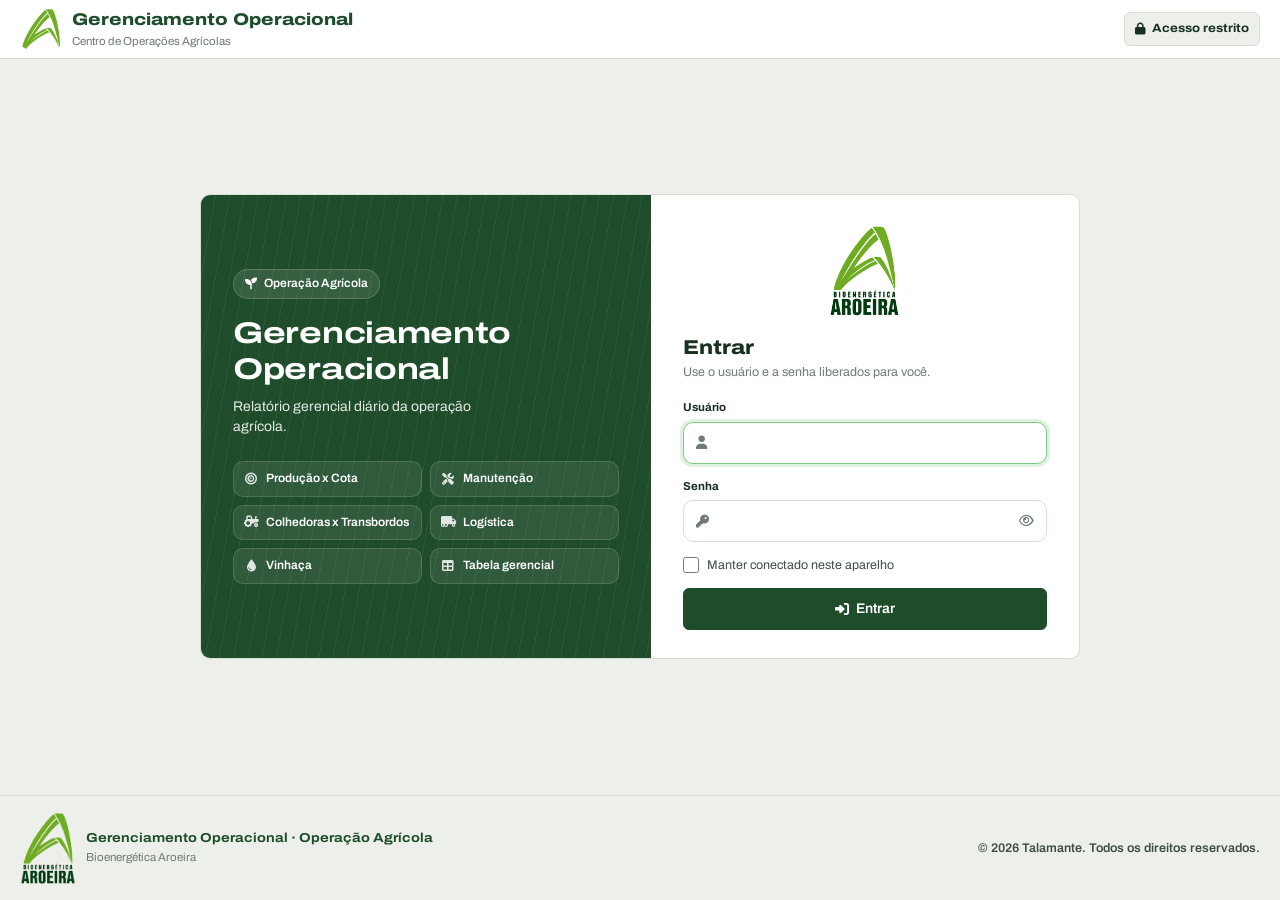
<file: acessos.html>
<!DOCTYPE html>
<html lang="pt-BR">
<head>
  <meta charset="UTF-8">
  <meta name="viewport" content="width=device-width, initial-scale=1.0">
  <meta name="robots" content="noindex">
  <title>Gerenciar Acessos · Gerenciamento Operacional</title>
  <link rel="icon" type="image/png" href="favicon.png">
  <link href="https://fonts.googleapis.com/css2?family=Archivo:wdth,wght@62..125,100..900&display=swap" rel="stylesheet">
  <link rel="stylesheet" href="https://cdnjs.cloudflare.com/ajax/libs/font-awesome/6.5.2/css/all.min.css">
  <link rel="stylesheet" href="style.css?v=20261012b">
  <link rel="stylesheet" href="tema.css?v=20261012b">
  <style>
    body { background: #F4F7F5; }
    .adm { max-width: 760px; margin: 0 auto; padding: 24px 16px 48px; }
    .adm__head { display: flex; align-items: center; gap: 12px; margin-bottom: 18px; }
    .adm__head img { width: 40px; height: 40px; object-fit: contain; }
    .adm__head h1 { font-size: 1.25rem; margin: 0; color: #1F2A24; }
    .adm__head small { color: #6B7A72; }
    .adm__head a { margin-left: auto; text-decoration: none; }
    .box { background: #fff; border: 1px solid #E3E8E4; border-radius: 14px; padding: 18px 18px 16px; margin-bottom: 16px; }
    .box h2 { font-size: 1rem; margin: 0 0 4px; color: #1F2A24; display: flex; align-items: center; gap: 8px; }
    .box h2 i { color: var(--green-700); }
    .box > p { margin: 0 0 14px; color: #6B7A72; font-size: .86rem; line-height: 1.5; }
    .row { display: grid; grid-template-columns: 1fr 1fr auto; gap: 10px; align-items: end; }
    @media (max-width: 600px) { .row { grid-template-columns: 1fr; } }
    .fld { display: grid; gap: 6px; font-size: .8rem; font-weight: 600; color: #46524B; }
    .fld input { font: inherit; font-weight: 500; font-size: .92rem; padding: 9px 11px; border: 1px solid #D5DDD7; border-radius: 10px; background: #FAFCFA; width: 100%; box-sizing: border-box; }
    .fld input:focus { outline: 3px solid rgba(46,125,50,.25); border-color: var(--green-700); background: #fff; }
    .pwrow { display: flex; gap: 6px; }
    table.us { width: 100%; border-collapse: collapse; font-size: .88rem; }
    table.us th, table.us td { text-align: left; padding: 9px 8px; border-bottom: 1px solid #EEF2EF; }
    table.us th { font-size: .74rem; text-transform: uppercase; letter-spacing: .04em; color: #6B7A72; }
    table.us td:last-child { text-align: right; }
    .pend { display: none; align-items: center; gap: 10px; flex-wrap: wrap; background: #FFF8E1; border: 1px solid #F9E0A0; color: #6D5200; border-radius: 12px; padding: 12px 14px; margin-bottom: 16px; font-size: .88rem; }
    .pend.is-on { display: flex; }
    .pend .btn { margin-left: auto; }
    .msg { font-size: .85rem; margin: 10px 0 0; }
    .msg.bad { color: #C62828; } .msg.ok { color: var(--green-700); }
    ol.passos { margin: 0; padding-left: 20px; font-size: .88rem; color: #46524B; line-height: 1.7; }
    code { background: #F1F4F2; padding: 1px 6px; border-radius: 6px; font-size: .85em; }
  </style>
</head>
<body class="auth-locked">
  <main class="adm" id="app"></main>
  <div class="toast" id="toast" role="status" aria-live="polite"></div>

  <script src="acesso.js?v=20261118a"></script>
  <script>
  (async () => {
    const A = window.Acesso, $ = s => document.querySelector(s), esc = A.esc;
    const toast = (h, ms = 3500) => { const t = $('#toast'); t.innerHTML = h; t.classList.add('is-on'); clearTimeout(toast._t); toast._t = setTimeout(() => t.classList.remove('is-on'), ms); };
    const download = (name, obj) => { const a = document.createElement('a'); a.href = URL.createObjectURL(new Blob([JSON.stringify(obj, null, 1)], { type: 'application/json' })); a.download = name; document.body.appendChild(a); a.click(); setTimeout(() => { URL.revokeObjectURL(a.href); a.remove(); }, 500); };
    const genPass = () => { const c = 'ABCDEFGHJKLMNPQRSTUVWXYZabcdefghijkmnpqrstuvwxyz23456789'; const r = crypto.getRandomValues(new Uint32Array(12)); return [...r].map(x => c[x % c.length]).join('').replace(/(.{4})(?!$)/g, '$1-'); };
    let cfg = await A.loadConfig(), pendente = false;

    const shell = inner => {
      document.body.classList.remove('auth-locked');
      $('#app').innerHTML = `<header class="adm__head"><img src="logo-icon.png" alt="" onerror="this.remove()"><div><h1>Gerenciar acessos</h1><small>Usuários liberados do painel Gerenciamento Operacional</small></div><a class="btn" href="./"><i class="fa-solid fa-chart-column"></i><span>Abrir painel</span></a></header>${inner}`;
    };

    /* ---------- Primeiro acesso ---------- */
    if (!cfg) {
      shell(`<section class="box"><h2><i class="fa-solid fa-user-shield"></i>Criar o primeiro acesso</h2>
        <p>Ainda não existe <code>acesso.json</code> no site. Crie o seu usuário de administrador — com ele você libera os demais depois.</p>
        <form id="fNew" class="row" autocomplete="off">
          <label class="fld">Usuário<input name="u" required placeholder="ex.: talamante"></label>
          <label class="fld">Senha (mín. 8)<input name="p" type="password" required minlength="8" autocomplete="new-password"></label>
          <button class="btn btn--primary" type="submit"><i class="fa-solid fa-check"></i><span>Criar</span></button>
        </form><p class="msg bad" id="mNew" hidden></p></section>`);
      $('#fNew').addEventListener('submit', async e => {
        e.preventDefault(); const f = e.target;
        if (!A.checkPass(f.p.value)) { $('#mNew').textContent = 'A senha precisa ter pelo menos 8 caracteres.'; $('#mNew').hidden = false; return; }
        cfg = await A.createConfig(f.u.value, f.p.value); pendente = true; manager(true);
      });
      return;
    }

    /* ---------- Login do administrador ---------- */
    A.config = cfg;
    await A.gate();
    manager(false);

    /* ---------- Painel de gestão ---------- */
    function manager(novo) {
      shell(`
        <div class="pend" id="pend"><i class="fa-solid fa-triangle-exclamation"></i><span>Alterações ainda não publicadas. Baixe o <b>acesso.json</b> e substitua no GitHub.</span>
          <button class="btn btn--primary" id="bDown"><i class="fa-solid fa-download"></i><span>Baixar acesso.json</span></button></div>
        ${novo ? `<section class="box"><h2><i class="fa-solid fa-list-check"></i>Para ativar o login</h2><ol class="passos">
          <li>Clique em <b>Baixar acesso.json</b> (aviso amarelo acima).</li>
          <li>Em <b>Proteger arquivos</b> (abaixo), selecione o <code>dados.json</code> e o <code>analise.json</code> atuais e baixe as versões protegidas.</li>
          <li>No GitHub, envie <code>acesso.json</code>, <code>dados.json</code> e <code>analise.json</code> protegidos (junto com <code>acesso.js</code>, <code>acessos.html</code>, <code>index.html</code>, <code>script.js</code> e <code>style.css</code>).</li></ol></section>` : ''}
        <section class="box"><h2><i class="fa-solid fa-users"></i>Usuários liberados</h2>
          <p>Só quem está nesta lista consegue entrar no painel e ler os números.</p>
          <table class="us"><thead><tr><th>Usuário</th><th>Criado em</th><th></th></tr></thead><tbody id="tb"></tbody></table></section>
        <section class="box"><h2><i class="fa-solid fa-user-plus"></i>Liberar usuário</h2>
          <p>Para trocar a senha de alguém, cadastre o mesmo usuário com a nova senha.</p>
          <form id="fAdd" class="row" autocomplete="off">
            <label class="fld">Usuário<input name="u" required placeholder="ex.: joao.silva"></label>
            <label class="fld">Senha (mín. 8)<span class="pwrow"><input name="p" required minlength="8" autocomplete="new-password"><button type="button" class="btn btn--icon" id="bGen" title="Gerar senha forte"><i class="fa-solid fa-wand-magic-sparkles"></i></button></span></label>
            <button class="btn btn--primary" type="submit"><i class="fa-solid fa-plus"></i><span>Liberar</span></button>
          </form><p class="msg" id="mAdd" hidden></p></section>
        <section class="box"><h2><i class="fa-solid fa-lock"></i>Proteger arquivos</h2>
          <p>Selecione o <code>dados.json</code> e/ou o <code>analise.json</code> sem proteção — o painel baixa as versões criptografadas, com o mesmo nome, prontas para o GitHub. (No dia a dia, o botão <b>Importar PDF</b> do painel já faz isso.)</p>
          <label class="btn"><i class="fa-solid fa-file-shield"></i><span>Selecionar arquivos .json</span><input type="file" id="fProt" accept=".json,application/json" multiple hidden></label>
          <p class="msg" id="mProt" hidden></p></section>`);
      const pend = () => $('#pend').classList.toggle('is-on', pendente);
      const draw = async () => {
        const us = (await A.listUsers(cfg)).sort((a, b) => a.nome.localeCompare(b.nome));
        $('#tb').innerHTML = us.map(u => `<tr><td><b>${esc(u.nome)}</b>${u.nome === String(A.user || '').toLowerCase() ? ' <span class="muted">(você)</span>' : ''}</td><td>${u.criadoEm ? new Date(u.criadoEm).toLocaleDateString('pt-BR') : '—'}</td>
          <td><button class="btn btn--icon" data-rm="${esc(u.id)}" data-nome="${esc(u.nome)}" title="Remover acesso"><i class="fa-solid fa-user-minus"></i></button></td></tr>`).join('');
        pend();
      };
      draw();
      $('#bDown').addEventListener('click', () => { download('acesso.json', cfg); pendente = false; pend(); toast('<i class="fa-solid fa-check"></i> acesso.json baixado — substitua no GitHub'); });
      $('#bGen').addEventListener('click', () => { $('#fAdd').p.value = genPass(); });
      $('#tb').addEventListener('click', async e => {
        const b = e.target.closest('[data-rm]'); if (!b) return;
        if (cfg.usuarios.length === 1) return toast('Mantenha pelo menos um usuário');
        if (!confirm(`Remover o acesso de "${b.dataset.nome}"?`)) return;
        cfg = await A.removeUser(cfg, b.dataset.rm); A.config = cfg; pendente = true; draw();
      });
      $('#fAdd').addEventListener('submit', async e => {
        e.preventDefault(); const f = e.target, m = $('#mAdd');
        try {
          cfg = await A.addUser(cfg, f.u.value, f.p.value); A.config = cfg; pendente = true; draw();
          m.className = 'msg ok'; m.innerHTML = `Usuário <b>${esc(f.u.value.trim().toLowerCase())}</b> liberado. Anote a senha e envie para a pessoa: <code>${esc(f.p.value)}</code>`; m.hidden = false; f.reset();
        } catch (err) { m.className = 'msg bad'; m.textContent = err.message; m.hidden = false; }
      });
      $('#fProt').addEventListener('change', async e => {
        const m = $('#mProt'), ok = [];
        for (const file of e.target.files) {
          try { const r = await A.readJson(JSON.parse(await file.text())); download(file.name.replace(/\s*\(\d+\)(?=\.json$)/i, ''), await A.encryptJson(r.data)); ok.push(file.name); }
          catch (err) { m.className = 'msg bad'; m.textContent = `${file.name}: ${err.message}`; m.hidden = false; }
        }
        if (ok.length) { m.className = 'msg ok'; m.textContent = `Protegido(s): ${ok.join(', ')}. Envie para o GitHub.`; m.hidden = false; }
        e.target.value = '';
      });
    }
  })();
  </script>
</body>
</html>
</file>
<file: style.css>
/* =========================================================
   Gerenciamento Operacional · Operação Agrícola
   Tema claro corporativo — sem frameworks · layout compacto
   ========================================================= */

:root {
  --green-900: #1B5E20;
  --green-700: #2E7D32;
  --green-300: #81C784;
  --green-100: #E8F5E9;
  --green-50:  #F1F8F1;
  --white:     #FFFFFF;
  --bg:        #F5F7F5;
  --text:      #455A64;
  --text-strong: #263238;
  --muted:     #78909C;
  --line:      #E3E9E4;

  --ok:   #2E7D32;
  --warn: #F9A825;
  --bad:  #C62828;
  --ok-bg:   #E8F5E9;
  --warn-bg: #FFF8E1;
  --bad-bg:  #FFEBEE;
  --info-bg: #E3F2FD;
  --info:    #1565C0;

  --radius: 12px;
  --radius-sm: 8px;
  --gap: 12px;
  --shadow: 0 1px 2px rgba(27, 94, 32, .05), 0 4px 14px rgba(38, 50, 56, .05);
  --shadow-hover: 0 2px 4px rgba(27, 94, 32, .08), 0 10px 24px rgba(38, 50, 56, .09);
  --font: "Inter", system-ui, -apple-system, "Segoe UI", Roboto, sans-serif;
  --topbar-h: 96px;
}

*, *::before, *::after { box-sizing: border-box; }
html { scroll-behavior: smooth; scroll-padding-top: calc(var(--topbar-h) + 62px); }
body {
  margin: 0;
  font-family: var(--font);
  font-size: 13px;
  line-height: 1.45;
  color: var(--text);
  background: var(--bg);
  -webkit-font-smoothing: antialiased;
  font-variant-numeric: tabular-nums;
}
h1, h2, h3, h4 { color: var(--text-strong); margin: 0; line-height: 1.2; }
a { color: var(--green-700); }
button, select, input { font: inherit; color: inherit; }

/* ---------------- Topbar ---------------- */
.topbar {
  position: sticky; top: 0; z-index: 50;
  background: var(--white);
  border-bottom: 1px solid var(--line);
  box-shadow: 0 2px 10px rgba(38,50,56,.04);
}
.topbar__inner {
  max-width: 1600px; margin: 0 auto;
  display: flex; align-items: center; justify-content: space-between; gap: 12px;
  padding: 8px 20px;
}
.brand { display: flex; align-items: center; gap: 10px; text-decoration: none; min-width: 0; }
.brand__logo {
  width: 42px; height: 42px; border-radius: 10px; flex: none;
  display: grid; place-items: center; overflow: hidden;
  background: var(--white);
}
.brand__logo img { max-width: 100%; max-height: 100%; object-fit: contain; }
.brand__fallback { display: none; }
.brand__logo.is-fallback {
  background: linear-gradient(135deg, var(--green-900), var(--green-700));
  color: var(--white); font-size: 18px;
}
.brand__logo.is-fallback .brand__fallback { display: block; }
.brand__logo--lg { width: 56px; height: 72px; border-radius: 0; background: transparent; }
.brand__text { display: flex; flex-direction: column; min-width: 0; }
.brand__text strong { color: var(--green-900); font-size: 16px; font-weight: 800; letter-spacing: -.01em; white-space: nowrap; }
.brand__text small { color: var(--muted); font-size: 11.5px; white-space: nowrap; }

.toolbar { display: flex; gap: 6px; flex-wrap: wrap; justify-content: flex-end; align-items: center; }
.report-chip {
  display: inline-flex; align-items: center; gap: 6px; height: 34px; padding: 0 10px;
  border-radius: 9px; background: var(--green-50); color: var(--green-900);
  font-weight: 700; font-size: 12px; border: 1px solid var(--green-100);
}

.btn {
  display: inline-flex; align-items: center; gap: 7px;
  height: 34px; padding: 0 12px;
  border: 1px solid var(--line); border-radius: 9px;
  background: var(--white); color: var(--text-strong);
  font-weight: 600; font-size: 12.5px; cursor: pointer; white-space: nowrap;
  transition: background .15s, border-color .15s, box-shadow .15s, transform .05s;
}
.btn:hover { border-color: var(--green-300); background: var(--green-50); }
.btn:active { transform: translateY(1px); }
.btn:focus-visible, .icon-btn:focus-visible, .seg__btn:focus-visible { outline: 3px solid rgba(46,125,50,.35); outline-offset: 2px; }
.btn i { color: var(--green-700); }
.btn--primary { background: var(--green-900); border-color: var(--green-900); color: var(--white); }
.btn--primary i { color: var(--white); }
.btn--primary:hover { background: var(--green-700); border-color: var(--green-700); }
.btn--ghost { background: transparent; }
.btn--icon { width: 34px; padding: 0; justify-content: center; }
.btn--sm { height: 30px; padding: 0 10px; font-size: 12px; }

.subnav {
  max-width: 1600px; margin: 0 auto;
  display: flex; gap: 2px; overflow-x: auto; scrollbar-width: none;
  padding: 0 20px 6px;
}
.subnav::-webkit-scrollbar { display: none; }
.subnav a {
  flex: none; padding: 5px 11px; border-radius: 999px;
  color: var(--text); text-decoration: none; font-weight: 600; font-size: 12px;
  transition: background .15s, color .15s;
}
.subnav a:hover { background: var(--green-50); color: var(--green-900); }
.subnav a.is-active { background: var(--green-100); color: var(--green-900); }

/* ---------------- Layout ---------------- */
.container { max-width: 1600px; margin: 0 auto; padding: 14px 20px 8px; }
.section { margin-top: 14px; }
.section--tight { margin-top: var(--gap); }
.section--first { margin-top: 0; }
.section__head { display: flex; align-items: center; justify-content: space-between; flex-wrap: wrap; gap: 6px 14px; margin-bottom: 10px; }
.section__head h2 { font-size: 16px; font-weight: 800; letter-spacing: -.01em; display: flex; align-items: center; gap: 8px; }
.section__head h2 i { color: var(--green-700); font-size: 15px; }
.section__head p { margin: 0; color: var(--muted); font-size: 12px; }
.section__head .seg { margin: 0; }
.note { font-style: italic; }

.grid { display: grid; gap: var(--gap); }
.grid--2 { grid-template-columns: repeat(2, minmax(0, 1fr)); }
.grid--4 { grid-template-columns: repeat(4, minmax(0, 1fr)); margin-bottom: var(--gap); }
.grid--maq { grid-template-columns: minmax(0, 2fr) minmax(0, 1fr) minmax(0, 1.2fr); }
.grid--vin { grid-template-columns: minmax(0, 1.6fr) minmax(0, 1fr); }
.grid--ofe { grid-template-columns: minmax(0, 1fr) minmax(0, 1.3fr); align-items: stretch; }
.grid--ofe .turnos { grid-column: 1 / -1; }
.grid--equip { grid-template-columns: minmax(0, 1.6fr) minmax(0, 1fr); align-items: start; }

/* ---------------- Barra de filtros / pesquisa (fixa) ---------------- */
.filters-bar {
  position: sticky; top: var(--topbar-h); z-index: 40;
  background: rgba(245,247,245,.94); backdrop-filter: blur(8px);
  border-bottom: 1px solid var(--line);
}
.filters-bar__inner {
  max-width: 1600px; margin: 0 auto;
  display: flex; flex-wrap: wrap; align-items: center; gap: 8px;
  padding: 8px 20px;
}
.field {
  display: flex; align-items: center; gap: 7px; min-width: 0;
  height: 34px; padding: 0 10px;
  background: var(--white); border: 1px solid var(--line); border-radius: 9px;
}
.field span { font-size: 10px; font-weight: 700; color: var(--muted); text-transform: uppercase; letter-spacing: .04em; flex: none; }
.field select, .field input { border: 0; outline: 0; background: transparent; height: 100%; min-width: 0; font-size: 12.5px; }
.field select { cursor: pointer; font-weight: 600; color: var(--text-strong); max-width: 200px; }
.field--search { flex: 1 1 260px; }
.field--search i { color: var(--muted); font-size: 12px; }
.field--search input { flex: 1; }
.field:focus-within { border-color: var(--green-300); box-shadow: 0 0 0 3px rgba(129,199,132,.25); }

/* ---------------- Cabeçalho executivo (único bloco verde) ---------------- */
.hero {
  position: relative; overflow: hidden;
  display: grid; grid-template-columns: repeat(5, minmax(0,1fr)); gap: 10px;
  padding: 12px; border-radius: 14px; color: var(--white);
  background:
    radial-gradient(900px 200px at 105% -40%, rgba(129,199,132,.30), transparent 60%),
    linear-gradient(120deg, var(--green-900) 0%, var(--green-700) 100%);
  box-shadow: var(--shadow);
}
.hero::after {
  content: ""; position: absolute; inset: 0; pointer-events: none; opacity: .05;
  background: repeating-linear-gradient(-28deg, #fff 0 2px, transparent 2px 22px);
}
.hstat {
  position: relative; z-index: 1; min-width: 0;
  background: rgba(255,255,255,.08); border: 1px solid rgba(255,255,255,.14);
  border-radius: 10px; padding: 9px 14px;
}
.hstat span { display: flex; align-items: center; gap: 6px; font-size: 10.5px; opacity: .88; font-weight: 600; text-transform: uppercase; letter-spacing: .05em; white-space: nowrap; overflow: hidden; text-overflow: ellipsis; }
.hstat strong { display: block; font-size: 21px; font-weight: 800; margin-top: 2px; white-space: nowrap; overflow: hidden; text-overflow: ellipsis; letter-spacing: -.01em; }

/* Semáforo (ponto discreto) */
.sem { display: inline-block; width: 8px; height: 8px; border-radius: 50%; flex: none; }
.sem--ok { background: #43A047; } .sem--warn { background: var(--warn); } .sem--bad { background: #E53935; }
.hstat .sem { box-shadow: 0 0 0 2px rgba(255,255,255,.35); }

.filter-alert {
  margin-top: 8px; display: flex; align-items: center; gap: 8px; flex-wrap: wrap;
  padding: 6px 10px; border-radius: 9px; background: var(--white); color: var(--text); font-size: 12px; border: 1px solid var(--line);
}
.filter-alert i { color: var(--green-700); }
.filter-alert[hidden] { display: none; }
.filter-alert .btn { height: 26px; }

/* ---------------- Resumo executivo (neutro) ---------------- */
.resumo { padding: 6px; }
.resumo { padding: 0; overflow: hidden; }
.resumo__grid { display: grid; grid-template-columns: repeat(6, minmax(0,1fr)); gap: 1px; background: var(--line); }
.ri--urgent { grid-column: span 2; }
.ri {
  display: flex; gap: 10px; align-items: center; min-width: 0;
  padding: 9px 10px; background: var(--white);
}
.ri__ic { width: 30px; height: 30px; border-radius: 8px; flex: none; display: grid; place-items: center; font-size: 12px; background: var(--green-50); color: var(--green-700); }
.ri__tx { min-width: 0; display: flex; flex-direction: column; line-height: 1.25; }
.ri__k { font-size: 10px; font-weight: 700; text-transform: uppercase; letter-spacing: .05em; color: var(--muted); display: flex; align-items: center; gap: 5px; }
.ri__k .sem { width: 7px; height: 7px; }
.ri__v { font-size: 13.5px; font-weight: 800; color: var(--text-strong); white-space: nowrap; overflow: hidden; text-overflow: ellipsis; }
.ri__s { font-size: 11.5px; color: var(--muted); white-space: nowrap; overflow: hidden; text-overflow: ellipsis; }
.ri--urgent .ri__v { color: var(--bad); }

/* ---------------- KPI cards ---------------- */
.kpis { display: grid; grid-template-columns: repeat(auto-fit, minmax(165px, 1fr)); gap: 10px; margin: 10px 0 var(--gap); }
.kpis--sm { grid-template-columns: repeat(auto-fit, minmax(160px, 1fr)); margin: 0 0 var(--gap); }
.kpi {
  position: relative; background: var(--white); border-radius: var(--radius);
  padding: 10px 12px; box-shadow: var(--shadow); border: 1px solid var(--line);
  transition: box-shadow .2s, transform .2s; min-width: 0;
}
.kpi:hover { box-shadow: var(--shadow-hover); transform: translateY(-1px); }
.kpi__top { display: flex; align-items: center; justify-content: space-between; gap: 6px; }
.kpi__label { font-size: 11.5px; font-weight: 600; color: var(--muted); line-height: 1.25; display: flex; align-items: center; gap: 6px; }
.kpi__icon {
  width: 28px; height: 28px; border-radius: 8px; flex: none; font-size: 12px;
  display: grid; place-items: center; background: var(--green-100); color: var(--green-900);
}
.kpi__icon.is-bad { background: var(--bad-bg); color: var(--bad); }
.kpi__icon.is-warn { background: var(--warn-bg); color: #B7791F; }
.kpi__value { font-size: 20px; font-weight: 800; color: var(--text-strong); margin-top: 4px; letter-spacing: -.02em; white-space: nowrap; overflow: hidden; text-overflow: ellipsis; }
.kpi__value small { font-size: 12px; font-weight: 600; color: var(--muted); margin-left: 3px; }
.kpi__value.neg { color: var(--bad); }
.kpi__value.pos { color: var(--ok); }
.kpi__sub { font-size: 11.5px; color: var(--muted); margin-top: 2px; white-space: nowrap; overflow: hidden; text-overflow: ellipsis; }
.kpi__sub b { color: var(--text-strong); }
.bar { height: 5px; border-radius: 99px; background: var(--green-100); margin-top: 7px; overflow: hidden; }
.bar > i { display: block; height: 100%; border-radius: inherit; background: var(--green-700); }
.bar > i.warn { background: var(--warn); }
.bar > i.bad { background: var(--bad); }

/* ---------------- Cards ---------------- */
.card {
  background: var(--white); border-radius: var(--radius); border: 1px solid var(--line);
  box-shadow: var(--shadow); padding: 12px 14px; min-width: 0;
  display: flex; flex-direction: column;
}
.card--flat { margin-top: 0; }
.card__head { display: flex; justify-content: space-between; align-items: flex-start; gap: 10px; margin-bottom: 8px; }
.card__head h3 { font-size: 13.5px; font-weight: 700; }
.h-sub { font-size: 11px; font-weight: 600; color: var(--muted); margin-left: 4px; text-transform: lowercase; }
.hint, .legend-inline { margin: 1px 0 0; font-size: 11.5px; color: var(--muted); }
.legend-inline { display: flex; flex-wrap: wrap; align-items: center; gap: 2px 10px; }
.dot { display: inline-block; width: 8px; height: 8px; border-radius: 3px; margin-right: 4px; vertical-align: 0; }
.dot--ok { background: var(--ok); } .dot--warn { background: var(--warn); } .dot--bad { background: var(--bad); }
.card__tools { display: flex; gap: 5px; flex: none; align-items: center; }
.icon-btn {
  width: 28px; height: 28px; border-radius: 7px; border: 1px solid var(--line); font-size: 12px;
  background: var(--white); color: var(--text); cursor: pointer; display: grid; place-items: center;
  transition: background .15s, color .15s, border-color .15s;
}
.icon-btn:hover { background: var(--green-50); color: var(--green-900); border-color: var(--green-300); }
.mini-select { height: 28px; border: 1px solid var(--line); border-radius: 7px; padding: 0 6px; background: var(--white); font-size: 11.5px; font-weight: 600; cursor: pointer; }

.chart-box { position: relative; height: 270px; flex: 1; min-height: 200px; }
.chart-box--sm { height: 220px; }
.chart-box--auto { flex: none; min-height: 0; }

.card:fullscreen { padding: 24px; border-radius: 0; overflow: auto; }
.card:fullscreen .chart-box { height: calc(100vh - 140px) !important; }

/* ---------------- Ranking ---------------- */
.ranking { display: flex; flex-direction: column; gap: 3px; }
.rank-row {
  display: grid; grid-template-columns: 24px 118px 1fr 70px; align-items: center; gap: 8px;
  padding: 3px 6px; border-radius: 8px; transition: background .15s;
}
.rank-row:hover { background: var(--green-50); }
.rank-row--vin { grid-template-columns: 120px 1fr 64px; padding: 6px; }
.rank-pos {
  width: 22px; height: 22px; border-radius: 6px; display: grid; place-items: center;
  font-weight: 800; font-size: 11px; background: var(--bg); color: var(--text-strong);
}
.rank-row:nth-child(1) .rank-pos { background: var(--green-900); color: #fff; }
.rank-row:nth-child(2) .rank-pos { background: var(--green-700); color: #fff; }
.rank-row:nth-child(3) .rank-pos { background: var(--green-300); color: var(--green-900); }
.rank-name { font-weight: 700; color: var(--text-strong); font-size: 12.5px; line-height: 1.15; }
.rank-name small { display: block; font-weight: 500; color: var(--muted); font-size: 10.5px; }
.rank-track { position: relative; height: 18px; background: var(--bg); border-radius: 5px; }
.rank-fill { position: absolute; left: 0; top: 0; bottom: 0; border-radius: 5px; transition: width .6s cubic-bezier(.2,.8,.2,1); }
.rank-fill.ok { background: linear-gradient(90deg, #43A047, var(--ok)); }
.rank-fill.warn { background: linear-gradient(90deg, #FBC02D, var(--warn)); }
.rank-fill.bad { background: linear-gradient(90deg, #E53935, var(--bad)); }
.rank-meta { position: absolute; top: -3px; bottom: -3px; width: 2px; background: var(--text-strong); border-radius: 2px; }
.rank-label { position: absolute; left: 7px; top: 50%; transform: translateY(-50%); font-size: 10.5px; font-weight: 700; color: #fff; white-space: nowrap; text-shadow: 0 1px 2px rgba(0,0,0,.25); }
.rank-label.out { color: var(--text-strong); text-shadow: none; }
.rank-val { text-align: right; line-height: 1.1; white-space: nowrap; }
.rank-val strong { font-size: 13px; font-weight: 800; }
.rank-val small { margin-left: 2px; }
.rank-val small { font-size: 10.5px; font-weight: 600; }
.t-ok { color: var(--ok); } .t-warn { color: #B7791F; } .t-bad { color: var(--bad); }

/* ---------------- Segmented ---------------- */
.seg { display: inline-flex; background: var(--white); border: 1px solid var(--line); border-radius: 10px; padding: 3px; gap: 3px; margin-bottom: 10px; box-shadow: var(--shadow); }
.seg__btn { border: 0; background: transparent; padding: 5px 12px; border-radius: 7px; font-weight: 600; font-size: 12px; cursor: pointer; color: var(--text); }
.seg__btn:hover { background: var(--green-50); }
.seg__btn.is-active { background: var(--green-900); color: #fff; }

/* ---------------- Inteligência operacional (compacta e neutra) ---------------- */
.intel { padding: 10px 12px; }
.prio { display: grid; grid-template-columns: repeat(6, minmax(0,1fr)); gap: 0; margin-bottom: 10px; border: 1px solid var(--line); border-radius: 10px; overflow: hidden; }
.prio__it { display: flex; gap: 8px; align-items: center; min-width: 0; padding: 8px 10px; border-right: 1px solid var(--line); background: var(--white); }
.prio__it:last-child { border-right: 0; }
.prio__n { width: 20px; height: 20px; border-radius: 6px; flex: none; display: grid; place-items: center; font-size: 10.5px; font-weight: 800; background: var(--green-50); color: var(--green-900); }
.prio__it > div { min-width: 0; display: flex; flex-direction: column; line-height: 1.2; }
.prio__k { font-size: 9.5px; font-weight: 700; text-transform: uppercase; letter-spacing: .04em; color: var(--muted); white-space: nowrap; overflow: hidden; text-overflow: ellipsis; }
.prio__it b { font-size: 12.5px; color: var(--text-strong); white-space: nowrap; overflow: hidden; text-overflow: ellipsis; }
.prio__it small { font-size: 11px; font-weight: 700; white-space: nowrap; overflow: hidden; text-overflow: ellipsis; }
.prio__it--ok small { color: var(--ok); } .prio__it--warn small { color: #9A6A00; } .prio__it--bad small { color: var(--bad); }

.ftiles { display: grid; grid-template-columns: repeat(5, minmax(0,1fr)); gap: 8px; }
.ft { min-width: 0; padding: 7px 9px; border-radius: 9px; background: var(--white); border: 1px solid var(--line); }
.ft__head { display: flex; align-items: center; gap: 6px; margin-bottom: 3px; }
.ft__head strong { font-size: 12.5px; font-weight: 800; color: var(--text-strong); white-space: nowrap; overflow: hidden; text-overflow: ellipsis; }
.ft__head .pill { margin-left: auto; min-width: 0; font-size: 10.5px; padding: 0 7px; }
.ft__sig { list-style: none; margin: 0; padding: 0; display: flex; flex-direction: column; gap: 1px; }
.ft__sig li { display: flex; gap: 6px; align-items: baseline; font-size: 11.5px; line-height: 1.35; min-width: 0; }
.ft__sig li span { white-space: nowrap; overflow: hidden; text-overflow: ellipsis; }
.ft__sig i { font-size: 10px; flex: none; }
.s-ok i { color: var(--ok); } .s-warn i { color: var(--warn); } .s-bad i { color: var(--bad); }
.ft__more { font-size: 9.5px; font-weight: 700; color: var(--muted); background: var(--bg); border-radius: 99px; padding: 0 6px; cursor: help; }
.t-green { color: var(--green-700); }

/* ---------------- CTT: fazendas ---------------- */
.grid--faz { grid-template-columns: minmax(0, 1.2fr) minmax(0, 1fr); }
.agro-kpis { display: grid; grid-template-columns: repeat(4, minmax(0,1fr)); gap: 6px; margin-bottom: 10px; }
.agro-kpis div { background: var(--bg); border-radius: 8px; padding: 6px 9px; min-width: 0; }
.agro-kpis span { display: block; font-size: 9.5px; font-weight: 700; text-transform: uppercase; letter-spacing: .04em; color: var(--muted); white-space: nowrap; }
.agro-kpis b { font-size: 14px; color: var(--text-strong); white-space: nowrap; }
.agro-kpis small { font-size: 10px; color: var(--muted); font-weight: 600; }
.sub-title { font-size: 11px; font-weight: 700; text-transform: uppercase; letter-spacing: .04em; color: var(--muted); margin: 2px 0 8px; }
.mini-rank .bar > i { background: var(--green-700); }
.fz { display: inline-flex; gap: 6px; align-items: center; }

.grad-legend { display: flex; align-items: center; gap: 8px; margin-top: 6px; font-size: 10.5px; font-weight: 700; color: var(--muted); }
.grad-legend > i { flex: 1; height: 8px; border-radius: 99px; background: linear-gradient(90deg, #C62828 0 25%, #F9A825 25% 50%, #7CB342 50% 75%, #1B5E20 75% 100%); order: 2; }
.grad-legend > span:first-child { order: 1; text-transform: uppercase; letter-spacing: .04em; }
.grad-legend__lbl { order: 3; display: flex; gap: 10px; }
.grad-legend__lbl b:nth-child(1) { color: #B7791F; } .grad-legend__lbl b:nth-child(2) { color: #558B2F; } .grad-legend__lbl b:nth-child(3) { color: #1B5E20; }
.tatr-dot { display: inline-block; width: 8px; height: 8px; border-radius: 50%; margin-right: 5px; vertical-align: 0; }

/* ---------------- Tabelas simples ---------------- */
.simple-table { width: 100%; border-collapse: collapse; font-size: 12px; }
.simple-table th { text-align: left; background: var(--green-50); color: var(--green-900); font-size: 10.5px; font-weight: 700; text-transform: uppercase; letter-spacing: .03em; padding: 6px 8px; border-bottom: 2px solid var(--green-300); white-space: nowrap; }
.simple-table td { padding: 5px 8px; border-bottom: 1px solid var(--line); white-space: nowrap; }
.simple-table .num { text-align: right; }
.simple-table tr.sub td { background: #FAFBFA; font-weight: 600; }
.simple-table tr.tot td, .simple-table tfoot td { background: var(--green-100); font-weight: 800; color: var(--green-900); border-bottom: 0; }
.simple-table tbody tr:hover td { background: var(--green-50); }
.sw { display: inline-block; width: 9px; height: 9px; border-radius: 3px; margin-right: 6px; vertical-align: 0; }
.mini-table { overflow-x: auto; }
.mini-table .simple-table th, .mini-table .simple-table td { padding: 5px 5px; }

/* ---------------- Mini ranking (máquinas) / ofensores ---------------- */
.mini-rank, .ofe-rank { list-style: none; margin: 0; padding: 0; display: flex; flex-direction: column; gap: 7px; }
.mini-rank li, .ofe-rank li { display: grid; grid-template-columns: 22px 1fr auto; gap: 8px; align-items: center; }
.mini-rank .pos, .ofe-rank .pos { width: 22px; height: 22px; border-radius: 6px; display: grid; place-items: center; font-weight: 800; font-size: 11px; }
.mini-rank .pos { background: var(--green-100); color: var(--green-900); }
.ofe-rank .pos { background: var(--bad-bg); color: var(--bad); }
.mini-rank .nm, .ofe-rank .nm { font-weight: 600; color: var(--text-strong); font-size: 12px; }
.mini-rank .nm small { color: var(--muted); font-weight: 500; font-size: 10.5px; margin-left: 4px; }
.mini-rank .bar, .ofe-rank .bar { margin-top: 4px; height: 5px; background: var(--bg); }
.ofe-rank .bar > i { background: linear-gradient(90deg, #EF9A9A, var(--bad)); }
.mini-rank .vl, .ofe-rank .vl { text-align: right; font-weight: 800; font-size: 12.5px; color: var(--text-strong); line-height: 1.1; }
.mini-rank .vl small, .ofe-rank .vl small { display: block; font-weight: 600; color: var(--muted); font-size: 10.5px; }

/* ---------------- Equipamentos ---------------- */
.equip { display: grid; grid-template-columns: repeat(auto-fill, minmax(175px, 1fr)); gap: 8px; }
.eq {
  background: var(--white); border: 1px solid var(--line); border-radius: var(--radius); box-shadow: var(--shadow);
  padding: 9px 11px; display: grid; grid-template-columns: 50px 1fr; gap: 10px; align-items: center;
}
.ring {
  --p: 0; --c: var(--ok);
  width: 50px; height: 50px; border-radius: 50%;
  background: conic-gradient(var(--c) calc(var(--p) * 1%), var(--green-100) 0);
  display: grid; place-items: center;
}
.ring::before { content: ""; grid-area: 1/1; width: 38px; height: 38px; border-radius: 50%; background: var(--white); }
.ring span { grid-area: 1/1; position: relative; font-size: 11px; font-weight: 800; color: var(--text-strong); }
.eq h4 { font-size: 12.5px; display: flex; align-items: center; gap: 5px; }
.eq h4 i { color: var(--green-700); font-size: 11px; }
.eq small { display: block; color: var(--muted); font-size: 10px; font-weight: 700; text-transform: uppercase; letter-spacing: .04em; }
.eq__nums { display: flex; gap: 12px; margin-top: 3px; }
.eq__nums div { line-height: 1.05; }
.eq__nums b { font-size: 17px; font-weight: 800; color: var(--text-strong); }
.eq__nums b.man { color: var(--bad); }
.eq__nums span { display: block; font-size: 10px; color: var(--muted); }

/* ---------------- Ofensores (turnos) ---------------- */
.turnos { display: grid; grid-template-columns: repeat(3, minmax(0,1fr)); gap: 8px; }
.turno { background: var(--white); border: 1px solid var(--line); border-radius: var(--radius); box-shadow: var(--shadow); padding: 10px 12px; min-width: 0; }
.turno header { display: flex; justify-content: space-between; align-items: center; gap: 6px; margin-bottom: 8px; }
.turno h4 { font-size: 13px; display: flex; gap: 6px; align-items: center; }
.turno h4 i { color: var(--green-700); }
.badge { font-size: 10.5px; font-weight: 700; padding: 2px 8px; border-radius: 99px; background: var(--bad-bg); color: var(--bad); white-space: nowrap; }
.badge--ok { background: var(--ok-bg); color: var(--ok); }
.turno ul { list-style: none; margin: 0; padding: 0; display: flex; flex-direction: column; gap: 5px; }
.turno li { font-size: 12px; padding: 5px 7px; background: var(--bg); border-radius: 7px; display: flex; flex-wrap: wrap; gap: 4px; }
.chip { display: inline-block; font-size: 10.5px; font-weight: 600; padding: 1px 7px; border-radius: 99px; background: var(--white); border: 1px solid var(--line); color: var(--text-strong); }
.empty { display: flex; flex-direction: column; align-items: center; gap: 5px; padding: 14px 6px; color: var(--muted); font-size: 12px; text-align: center; }
.empty i { font-size: 20px; color: var(--green-300); }

/* ---------------- Tabelas (DataTables) ---------------- */
.card--table { overflow: hidden; }
.table-wrap { overflow-x: auto; -webkit-overflow-scrolling: touch; }
table.dataTable { font-size: 12px; border-collapse: separate !important; }
table.dataTable thead th {
  background: var(--green-50); color: var(--green-900); font-weight: 700; font-size: 10.5px;
  text-transform: uppercase; letter-spacing: .03em; border-bottom: 2px solid var(--green-300) !important; white-space: nowrap;
  padding: 7px 14px 7px 6px !important;
}
table.dataTable tbody td { border-top: 1px solid var(--line); white-space: nowrap; padding: 5px 6px !important; }
table.dataTable tbody tr:hover > * { box-shadow: inset 0 0 0 9999px rgba(129,199,132,.10) !important; }
table.dataTable td.num, table.dataTable th.num { text-align: right; }
div.dt-container .dt-search input, div.dt-container .dt-length select {
  border: 1px solid var(--line); border-radius: 7px; padding: 3px 7px; background: var(--white);
}
div.dt-container .dt-layout-row { margin: 4px 0 !important; }
div.dt-container .dt-paging .dt-paging-button { padding: 3px 9px !important; }
div.dt-container .dt-paging .dt-paging-button.current,
div.dt-container .dt-paging .dt-paging-button.current:hover {
  background: var(--green-900) !important; color: #fff !important; border-color: var(--green-900) !important; border-radius: 7px;
}
div.dt-container .dt-paging .dt-paging-button:hover { background: var(--green-100) !important; color: var(--green-900) !important; border-color: var(--green-100) !important; border-radius: 7px; }
div.dt-container .dt-info, div.dt-container .dt-length, div.dt-container .dt-search { font-size: 11.5px; color: var(--muted); }
.pill { display: inline-block; min-width: 52px; text-align: center; padding: 1px 7px; border-radius: 99px; font-weight: 700; font-size: 11px; }
.pill.ok { background: var(--ok-bg); color: var(--ok); }
.pill.warn { background: var(--warn-bg); color: #9A6A00; }
.pill.bad { background: var(--bad-bg); color: var(--bad); }
.muted { color: var(--muted); }
.tag { font-size: 10px; color: var(--muted); font-weight: 600; margin-left: 2px; }

/* ---------------- Rodapé ---------------- */
.footer { margin-top: 28px; background: var(--white); border-top: 1px solid var(--line); }
.footer__inner {
  max-width: 1600px; margin: 0 auto; padding: 16px 20px;
  display: flex; align-items: center; justify-content: space-between; gap: 14px; flex-wrap: wrap;
}
.footer__brand { display: flex; align-items: center; gap: 10px; }
.footer__brand strong { display: block; color: var(--green-900); font-size: 13px; }
.footer__brand small { color: var(--muted); font-size: 11.5px; }
.copyright { margin: 0; font-weight: 600; color: var(--text); font-size: 12.5px; }

/* ---------------- Import: dropzone, modal, toast ---------------- */
.dropzone {
  position: fixed; inset: 0; z-index: 200; display: none; place-items: center;
  background: rgba(27,94,32,.85); color: #fff; text-align: center;
}
.dropzone.is-on { display: grid; }
.dropzone > div { border: 3px dashed rgba(255,255,255,.7); border-radius: 24px; padding: 48px 56px; }
.dropzone i { font-size: 48px; }
.dropzone p { font-size: 18px; font-weight: 700; margin: 12px 0 0; }

.modal { position: fixed; inset: 0; z-index: 210; display: grid; place-items: center; background: rgba(38,50,56,.45); padding: 16px; }
.modal[hidden] { display: none; }
.modal__box { background: var(--white); border-radius: 16px; width: min(560px, 100%); max-height: 90vh; overflow: auto; box-shadow: 0 24px 60px rgba(0,0,0,.25); }
.modal__box > header { display: flex; justify-content: space-between; align-items: center; padding: 14px 18px; border-bottom: 1px solid var(--line); }
.modal__box > header h3 { font-size: 15px; }
.modal__body { padding: 14px 18px; font-size: 13px; }
.modal__box > footer { display: flex; justify-content: flex-end; gap: 8px; padding: 10px 18px 14px; flex-wrap: wrap; }
.check-list { list-style: none; padding: 0; margin: 10px 0 0; display: grid; gap: 5px; }
.check-list li { display: flex; gap: 8px; align-items: baseline; }
.check-list .fa-circle-check { color: var(--ok); }
.check-list .fa-circle-exclamation { color: #B7791F; }
.summary { display: grid; grid-template-columns: repeat(3, 1fr); gap: 8px; margin-top: 10px; }
.summary div { background: var(--bg); border-radius: 10px; padding: 8px 10px; }
.summary span { display: block; font-size: 11px; color: var(--muted); }
.summary b { font-size: 15px; color: var(--text-strong); }
.spinner { width: 34px; height: 34px; border: 3px solid var(--green-100); border-top-color: var(--green-700); border-radius: 50%; animation: spin 0.8s linear infinite; margin: 8px auto; }
@keyframes spin { to { transform: rotate(360deg); } }

.toast {
  position: fixed; bottom: 20px; left: 50%; z-index: 220;
  background: var(--text-strong); color: #fff; padding: 10px 16px; border-radius: 10px; font-weight: 600; font-size: 13px;
  box-shadow: 0 10px 30px rgba(0,0,0,.2); transition: transform .25s, opacity .25s; max-width: calc(100vw - 32px);
  opacity: 0; pointer-events: none; transform: translate(-50%, 200%);
}
.toast.is-on { transform: translate(-50%, 0); opacity: 1; }

.skeleton-msg { grid-column: 1/-1; background: var(--white); border: 1px dashed var(--green-300); border-radius: var(--radius); padding: 22px; text-align: center; }

/* ---------------- Responsivo ---------------- */
@media (max-width: 1280px) {
  .prio { grid-template-columns: repeat(3, minmax(0,1fr)); }
  .prio__it:nth-child(3n) { border-right: 0; }
  .prio__it:nth-child(-n+3) { border-bottom: 1px solid var(--line); }
  .grid--maq { grid-template-columns: 1fr 1fr; }
  .grid--maq > :first-child { grid-column: 1 / -1; }
}
@media (max-width: 1100px) {
  .resumo__grid { grid-template-columns: repeat(3, minmax(0,1fr)); }
  .ri--urgent { grid-column: span 2; }
  .ftiles { grid-template-columns: repeat(3, minmax(0,1fr)); }
  .grid--4 { grid-template-columns: repeat(2, minmax(0, 1fr)); }
  .grid--equip, .grid--faz { grid-template-columns: 1fr; }
  .hero { grid-template-columns: repeat(3, minmax(0,1fr)); }
}
@media (max-width: 900px) {
  .grid--2, .grid--vin { grid-template-columns: 1fr; }
}
@media (max-width: 760px) {
  :root { --gap: 8px; }
  .topbar__inner { padding: 6px 10px; }
  .toolbar { flex-wrap: nowrap; gap: 5px; }
  .toolbar .btn span { display: none; }
  .toolbar .btn { width: 32px; height: 32px; padding: 0; justify-content: center; }
  .toolbar #btnJson, .toolbar #btnCsvAll, .toolbar #btnFull { display: none; }
  .brand__logo { width: 32px; height: 32px; }
  .brand__text small { display: none; }
  .report-chip { height: 32px; padding: 0 8px; }
  .subnav { padding: 0 10px 5px; }
  .filters-bar { position: static; }
  .filters-bar__inner { padding: 8px 10px; gap: 6px; }
  .field { flex: 1 1 calc(50% - 6px); }
  .field--search { flex-basis: 100%; }
  .field select { max-width: none; flex: 1; }
  .container { padding: 8px 8px 4px; }
  .section { margin-top: 14px; }
  .hero { grid-template-columns: repeat(2, minmax(0,1fr)); padding: 8px; gap: 6px; }
  .hero .hstat:first-child { grid-column: 1 / -1; }
  .hstat { padding: 7px 10px; }
  .hstat strong { font-size: 16px; }
  .kpis, .kpis--sm { grid-template-columns: repeat(2, minmax(0,1fr)); gap: 6px; }
  .kpi { padding: 8px 9px; }
  .kpi__value { font-size: 16px; }
  .kpi__sub { white-space: normal; }
  .resumo__grid { grid-template-columns: 1fr 1fr; }
  .ri { padding: 7px 6px; gap: 7px; }
  .ri__ic { width: 24px; height: 24px; font-size: 11px; }
  .ri__v { font-size: 12.5px; white-space: normal; }
  .ri__s { font-size: 10.5px; white-space: normal; }
  .ri--urgent { grid-column: 1 / -1; }
  #kpis .kpi:last-child:nth-child(odd) { grid-column: 1 / -1; }
  .ft__more { display: none; }
  .brand { flex: 1; min-width: 0; }
  .brand__text strong { overflow: hidden; text-overflow: ellipsis; }
  .prio { grid-template-columns: 1fr 1fr; }
  .prio__it { border-right: 1px solid var(--line) !important; border-bottom: 1px solid var(--line); }
  .prio__it:nth-child(2n) { border-right: 0 !important; }
  .ftiles { grid-template-columns: 1fr 1fr; gap: 6px; }
  .ft__sig li { font-size: 10.5px; }
  .chart-box { height: 210px; }
  .chart-box--sm { height: 180px; }
  .grid--4, .grid--maq, .grid--ofe { grid-template-columns: 1fr; }
  .grid--maq > :first-child { grid-column: auto; }
  .turnos { grid-template-columns: 1fr; }
  .agro-kpis { grid-template-columns: repeat(2, minmax(0,1fr)); }
  .rank-row { grid-template-columns: 22px 88px 1fr 58px; gap: 6px; padding: 3px 2px; }
  .rank-row--vin { grid-template-columns: 90px 1fr 54px; }
  .summary { grid-template-columns: 1fr 1fr; }
  .section__head .seg { width: 100%; display: flex; }
  .seg__btn { flex: 1; }
  .card { padding: 9px 10px; }
}
@media (max-width: 420px) {
  .brand__text strong { font-size: 14px; }
}

/* ---------------- Impressão ---------------- */
.print-img { display: none; }
@page { size: A4 landscape; margin: 8mm; }
@media print {
  html, body { background: #fff !important; }
  body { font-size: 10.5px; -webkit-print-color-adjust: exact; print-color-adjust: exact; }
  .topbar { position: static; box-shadow: none; }
  .toolbar .btn, .subnav, .filters-bar, .ft__more, .card__tools, .seg, .dropzone, .modal, .toast, .filter-alert .btn,
  div.dt-container .dt-search, div.dt-container .dt-length, div.dt-container .dt-paging { display: none !important; }
  .container { padding: 0; max-width: none; }
  .section { margin-top: 10px; }
  .section__head { break-after: avoid; page-break-after: avoid; }
  .card, .kpi, .hero, .ft, .eq, .turno, .ri, .prio__it { box-shadow: none !important; }
  .kpi, .hero, .ft, .eq, .turno, .ri, .rank-row, .chart-box, .resumo, .prio { break-inside: avoid; page-break-inside: avoid; }
  .kpi:hover { transform: none; }
  .chart-box, .chart-box--sm { height: 200px !important; min-height: 0; flex: none !important; overflow: hidden; }
  .card:not(.card--table) { break-inside: avoid; page-break-inside: avoid; }
  .chart-box canvas { display: none !important; }
  .print-img { display: block; width: 100%; height: 100%; object-fit: contain; }
  .table-wrap { overflow: visible; }
  table.dataTable { font-size: 8.5px; }
  .footer { margin-top: 10px; }
}

/* KPIs: 5 cards em uma linha no desktop */
.kpis--in { margin: 0 0 8px; }
.kpis--in .kpi { box-shadow: none; }
@media (min-width: 1300px) { #kpis { grid-template-columns: repeat(4, minmax(0, 1fr)); } }

/* ---------------- Colhedoras x Transbordos (análise diária) ---------------- */
.cxt-resumo { display: flex; flex-direction: row; gap: 12px; align-items: flex-start; padding: 12px 14px; margin-bottom: var(--gap); }
.cxt-resumo > i { color: var(--green-700); font-size: 16px; margin-top: 2px; }
.cxt-resumo p { margin: 0; font-size: 13px; color: var(--text-strong); line-height: 1.5; }
.cxt-resumo small { display: block; margin-top: 4px; font-size: 11px; color: var(--muted); }
.cxt-vazio { width: 100%; text-align: center; color: var(--muted); font-weight: 600; padding: 6px 0; }
.cxt { display: grid; grid-template-columns: repeat(5, minmax(0, 1fr)); gap: var(--gap); }
.cx { background: var(--white); border: 1px solid var(--line); border-radius: var(--radius); box-shadow: var(--shadow); padding: 12px; display: flex; flex-direction: column; gap: 8px; min-width: 0; }
.cx header { display: flex; flex-direction: column; gap: 4px; }
.cx header strong { font-size: 14px; color: var(--text-strong); }
.cx header .pill { align-self: flex-start; min-width: 0; text-align: left; white-space: normal; line-height: 1.3; padding: 2px 8px; }
.cx__t { width: 100%; border-collapse: collapse; font-size: 11.5px; }
.cx__t th { padding-left: 6px !important; font-size: 9px; font-weight: 700; text-transform: uppercase; letter-spacing: .04em; color: var(--muted); text-align: right; padding: 0 0 4px; }
.cx__t th:first-child { text-align: left; }
.cx__t td { padding: 4px 0; border-top: 1px solid var(--line); text-align: right; white-space: nowrap; font-weight: 700; color: var(--text-strong); }
.cx__t td:first-child { text-align: left; font-weight: 500; color: var(--text); }
.cx__t td .sem { margin-right: 5px; vertical-align: 0; }
.cx__a { margin: 0; font-size: 12px; line-height: 1.45; color: var(--text); }
.cx__acao { margin: auto 0 0; font-size: 12px; line-height: 1.4; padding: 7px 9px; border-radius: 8px; background: var(--green-50); color: var(--text-strong); }
.cx__acao b { color: var(--green-900); }
@media (max-width: 1300px) { .cxt { grid-template-columns: repeat(3, minmax(0, 1fr)); } }
@media (max-width: 900px) { .cxt { grid-template-columns: repeat(2, minmax(0, 1fr)); } }
@media (max-width: 560px) { .cxt { grid-template-columns: 1fr; } }
@media print { .cx { break-inside: avoid; page-break-inside: avoid; box-shadow: none; } }

/* Card em largura total abaixo de uma grade */
.card--wide { margin-top: var(--gap); }
.cx__t td:first-child { white-space: normal; line-height: 1.25; padding-right: 6px; }
.cx { overflow: hidden; }

/* ---------------- Mapa TCH x ATR: botões de frente ---------------- */
.card__head .chips { display: flex; flex-wrap: wrap; gap: 4px; flex: 1; justify-content: center; align-self: center; }
.chip-btn {
  height: 24px; padding: 0 9px; border-radius: 99px; border: 1px solid var(--line); background: var(--white);
  font-size: 11px; font-weight: 600; color: var(--text); cursor: pointer; white-space: nowrap;
  transition: background .15s, color .15s, border-color .15s;
}
.chip-btn:hover { border-color: var(--green-300); background: var(--green-50); color: var(--green-900); }
.chip-btn.is-on { background: var(--green-900); border-color: var(--green-900); color: #fff; }

/* ---------------- Produção não entregue por manutenção ---------------- */
#perdaCard { margin-top: var(--gap); }
.perda-resumo { display: grid; grid-template-columns: repeat(4, minmax(0,1fr)); gap: 6px; margin-bottom: 10px; }
.perda-resumo > div { background: var(--bg); border-radius: 8px; padding: 7px 10px; min-width: 0; }
.perda-resumo span { display: block; font-size: 10px; font-weight: 700; text-transform: uppercase; letter-spacing: .04em; color: var(--muted); }
.perda-resumo b { font-size: 15px; color: var(--text-strong); }
.perda-resumo .cxt-vazio { grid-column: 1 / -1; }
#perdaTable .tag { display: block; margin: 0; font-weight: 500; }
#perdaNota { margin-top: 8px; }
@media (max-width: 760px) { .perda-resumo { grid-template-columns: 1fr 1fr; } }

/* ---------------- Colhedoras x Transbordos: alerta, timeline e perda ---------------- */
.cx__alerta { display: flex; gap: 7px; align-items: flex-start; font-size: 11.5px; line-height: 1.4; padding: 7px 9px; border-radius: 8px; background: var(--bad-bg); color: #8E1B1B; border: 1px solid #FFCDD2; }
.cx__alerta i { color: var(--bad); margin-top: 2px; }
.cx__tl { border-top: 1px solid var(--line); padding-top: 6px; }
.cx__tl-h { display: block; font-size: 9.5px; font-weight: 700; text-transform: uppercase; letter-spacing: .04em; color: var(--muted); margin-bottom: 3px; }
.cx__tlt { width: 100%; border-collapse: collapse; font-size: 11px; }
.cx__tlt td { padding: 3px 0; vertical-align: top; border-bottom: 1px dashed var(--line); }
.cx__tlt td:first-child { color: var(--text); padding-right: 6px; }
.cx__tlt td:first-child small { color: var(--muted); }
.cx__tlt td:nth-child(2) { font-weight: 700; color: var(--text-strong); white-space: nowrap; padding-right: 6px; }
.cx__tlt td:nth-child(3) small { color: var(--muted); }
.cx__tlt .sem { margin-right: 4px; vertical-align: 0; }
.cx__perda { margin: 0; font-size: 11.5px; padding: 6px 9px; border-radius: 8px; background: #FFF7F7; color: var(--text-strong); }
.cx__perda i { color: var(--bad); margin-right: 4px; }
.cxt { grid-template-columns: repeat(auto-fill, minmax(380px, 1fr)); }
@media (max-width: 560px) { .cxt { grid-template-columns: 1fr; } }

.kpi__share{display:inline-block;margin-left:8px;padding:1px 7px;border-radius:999px;background:#E8F5E9;color:#1B5E20;font-size:.78rem;font-weight:700;letter-spacing:0}

/* ---------- Login (mesmo padrão do painel) ---------- */
body.auth-locked > *:not(.auth):not(script) { display: none !important; }
.auth { position: fixed; inset: 0; z-index: 400; display: flex; flex-direction: column; background: var(--bg); overflow-y: auto; }
.auth .topbar { position: static; }
.auth .brand { cursor: default; }
.auth__main { flex: 1; display: grid; place-items: center; padding: 28px 16px; }
.auth__card {
  width: 100%; max-width: 880px; display: grid; grid-template-columns: 1.05fr 1fr;
  background: var(--white); border: 1px solid var(--line); border-radius: 16px; overflow: hidden; box-shadow: var(--shadow-hover);
}
.auth__hero {
  position: relative; overflow: hidden; color: var(--white); padding: 34px 32px;
  display: flex; flex-direction: column; justify-content: center; gap: 10px;
  background:
    radial-gradient(700px 260px at 110% -30%, rgba(129,199,132,.32), transparent 60%),
    linear-gradient(140deg, var(--green-900) 0%, var(--green-700) 100%);
}
.auth__hero::after { content: ""; position: absolute; inset: 0; pointer-events: none; opacity: .05; background: repeating-linear-gradient(-28deg, #fff 0 2px, transparent 2px 22px); }
.auth__hero > * { position: relative; z-index: 1; }
.auth__kicker { display: inline-flex; align-items: center; gap: 7px; align-self: flex-start; font-size: 10.5px; font-weight: 700; text-transform: uppercase; letter-spacing: .07em; background: rgba(255,255,255,.1); border: 1px solid rgba(255,255,255,.18); border-radius: 999px; padding: 5px 11px; }
.auth__hero h1 { color: var(--white); font-size: 30px; font-weight: 800; letter-spacing: -.02em; margin-top: 6px; }
.auth__hero p { margin: 0; font-size: 14px; opacity: .88; max-width: 34ch; }
.auth__tags { list-style: none; margin: 14px 0 0; padding: 0; display: grid; grid-template-columns: 1fr 1fr; gap: 8px; }
.auth__tags li { display: flex; align-items: center; gap: 8px; font-size: 12px; font-weight: 600; background: rgba(255,255,255,.08); border: 1px solid rgba(255,255,255,.14); border-radius: 10px; padding: 8px 10px; }
.auth__tags i { opacity: .85; width: 14px; text-align: center; }
.auth__panel { padding: 30px 32px 28px; display: flex; flex-direction: column; justify-content: center; }
.auth__logo { display: block; height: 92px; width: auto; margin: 0 auto 18px; object-fit: contain; }
.auth__title { font-size: 20px; font-weight: 800; }
.auth__sub { margin: 4px 0 18px; color: var(--muted); font-size: 12.5px; }
.auth__form { display: grid; gap: 14px; }
.auth__field { display: grid; gap: 6px; }
.auth__field > span:first-child { font-size: 11.5px; font-weight: 700; color: var(--text-strong); }
.auth__field .field { height: 42px; padding: 0 12px; border-radius: 10px; }
.auth__field .field > i { color: var(--muted); font-size: 13px; }
.auth__field .field input { flex: 1; min-width: 0; height: 100%; border: 0; outline: 0; background: transparent; font-size: 14px; color: var(--text-strong); }
.auth__eye { border: 0; background: none; color: var(--muted); cursor: pointer; padding: 6px; margin-right: -6px; border-radius: 6px; }
.auth__eye:hover { color: var(--green-700); }
.auth__keep { display: flex; align-items: center; gap: 8px; font-size: 12.5px; color: var(--text); cursor: pointer; }
.auth__keep input { accent-color: var(--green-700); width: 16px; height: 16px; margin: 0; }
.auth__go { justify-content: center; width: 100%; height: 42px; font-size: 14px; border-radius: 10px; }
.auth__go:disabled { opacity: .7; cursor: wait; }
.auth__msg { margin: 0; font-size: 12.5px; color: var(--text); line-height: 1.5; }
.auth__msg--bad { color: var(--bad); background: var(--bad-bg); border-radius: 8px; padding: 8px 10px; }
.auth__msg[hidden] { display: none; }
.auth .footer { margin-top: 0; }
@media (max-width: 760px) {
  .auth__card { grid-template-columns: 1fr; max-width: 440px; }
  .auth__hero { padding: 20px 20px 18px; }
  .auth__hero h1 { font-size: 24px; }
  .auth__tags { display: none; }
  .auth__panel { padding: 22px 20px 22px; }
  .auth__logo { height: 76px; margin-bottom: 14px; }
  .auth .report-chip span { display: none; }
  .auth .footer__inner { justify-content: center; text-align: center; }
}
@media print { .auth { display: none; } #btnSair { display: none; } }

/* Cabeçalhos longos da Tabela Gerencial: quebra em 2 linhas com largura padronizada */
table.dataTable thead th.col-wrap { white-space: normal !important; width: 112px; min-width: 112px; max-width: 112px; line-height: 1.25; vertical-align: bottom; }
</file>
<file: tema.css>
/* =========================================================
   Tema "Boletim de Safra" — camada visual sobre o style.css
   Mesma estrutura do painel; muda só tipografia, cor e acabamento.
   Família única: Archivo (largura variável) — a versão expandida
   lembra a sinalização de máquinas agrícolas e dá voz aos números.
   ========================================================= */
:root {
  --ink:        #18301F;   /* texto forte: verde-carvão */
  --canavial:   #1F4D2B;   /* verde do placar */
  --folha:      #3C7A35;   /* verde de apoio */
  --broto:      #A9C99A;   /* verde claro de traço */
  --palha:      #B98A2E;   /* palha seca: único acento, só para "você está aqui" */
  --campo:      #EDF0EA;   /* fundo: cinza-sálvia frio */
  --line:       #D8DED3;
  --text:       #3F4E44;
  --text-strong:#18301F;
  --muted:      #6E7C72;
  --green-900:  #1F4D2B;
  --green-700:  #3C7A35;
  --green-100:  #E3EDDD;
  --green-50:   #F1F5EE;
  --bg:         #EDF0EA;
  --radius: 8px;
  --radius-sm: 5px;
  --shadow: none;
  --shadow-hover: none;
  --font: "Archivo", system-ui, -apple-system, "Segoe UI", sans-serif;
}

body { font-family: var(--font); color: var(--text); background: var(--campo); font-size: 13px; }
h1, h2, h3, h4 { color: var(--ink); }

/* ---------- Topo ---------- */
.topbar { background: #fff; border-bottom: 0; box-shadow: 0 1px 0 var(--line); }
.brand__text strong { font-stretch: 118%; font-weight: 800; color: var(--canavial); letter-spacing: 0; font-size: 17px; }
.brand__text small { color: var(--muted); }
.report-chip { background: var(--campo); border-color: var(--line); color: var(--ink); border-radius: 6px; font-stretch: 110%; }
.btn { border-radius: 6px; font-weight: 600; }
.btn--primary { background: var(--canavial); border-color: var(--canavial); }
.btn--primary:hover { background: var(--folha); border-color: var(--folha); }
.btn:focus-visible, .icon-btn:focus-visible, .seg__btn:focus-visible, .subnav a:focus-visible { outline: 2px solid var(--palha); outline-offset: 2px; }

/* menu de seções: sublinhado palha no lugar das pílulas */
.subnav { gap: 0; padding: 0 20px; }
.subnav a { border-radius: 0; padding: 8px 12px 9px; font-weight: 600; color: var(--muted); border-bottom: 3px solid transparent; }
.subnav a:hover { background: transparent; color: var(--ink); }
.subnav a.is-active { background: transparent; color: var(--ink); border-bottom-color: var(--palha); }

/* ---------- Barra de filtros ---------- */
.filters-bar { background: rgba(237,240,234,.95); }
.field { border-radius: 6px; border-color: var(--line); }
.field span { text-transform: none; letter-spacing: 0; font-size: 11.5px; font-weight: 600; }

/* ---------- Placar (o único bloco forte da página) ---------- */
.hero {
  border-radius: 10px; padding: 0; gap: 0;
  background: var(--canavial);
  box-shadow: none;
}
.hero::after { opacity: .06; background: repeating-linear-gradient(100deg, #fff 0 1px, transparent 1px 14px); }
.hstat { background: transparent; border: 0; border-radius: 0; padding: 18px 22px 20px; border-left: 1px solid rgba(255,255,255,.16); }
.hstat:first-child { border-left: 0; }
.hstat span { text-transform: none; letter-spacing: 0; font-size: 12.5px; font-weight: 500; opacity: .82; }
.hstat strong { font-size: 30px; font-weight: 700; font-stretch: 125%; letter-spacing: -.01em; margin-top: 6px; line-height: 1.05; }
.hstat .sem { box-shadow: none; }

/* ---------- Títulos de seção ---------- */
.section { margin-top: 28px; }
.section--first { margin-top: 0; }
.section__head { margin-bottom: 12px; padding-bottom: 8px; border-bottom: 1px solid var(--line); }
.section__head h2 { font-size: 19px; font-weight: 700; font-stretch: 118%; letter-spacing: 0; gap: 10px; }
.section__head h2 i { color: var(--folha); font-size: 15px; }
.section__head p { font-size: 12px; }

/* ---------- Painéis: planos, sem sombra, borda fina ---------- */
.card, .kpi { border-radius: var(--radius); box-shadow: none; border-color: var(--line); }
.kpi:hover { box-shadow: none; transform: none; border-color: var(--broto); }
.card__head h3 { font-size: 14px; font-weight: 700; font-stretch: 110%; }
.hint, .legend-inline { color: var(--muted); }
.kpi__label { font-weight: 500; color: var(--muted); font-size: 12px; }
.kpi__icon { background: var(--green-50); color: var(--folha); border-radius: 6px; }
.kpi__value { font-weight: 700; font-stretch: 118%; font-size: 22px; letter-spacing: 0; color: var(--ink); }
.kpi__value small { font-stretch: 100%; }
.icon-btn { border-radius: 6px; }
.bar { background: var(--green-100); }
.bar > i { background: var(--folha); }

/* ---------- Tabelas ---------- */
table.dataTable thead th {
  background: #fff; color: var(--ink); text-transform: none; letter-spacing: 0;
  font-size: 11.5px; font-weight: 700; border-bottom: 2px solid var(--canavial) !important;
}
table.dataTable tbody td { border-top-color: #E6EAE2; }
table.dataTable tbody tr:hover > * { box-shadow: inset 0 0 0 9999px rgba(60,122,53,.07) !important; }
table.dataTable thead th.col-wrap { width: 104px; min-width: 104px; max-width: 104px; }

/* rótulos internos sem caixa-alta */
.ri__k, .h-sub { text-transform: none; letter-spacing: 0; }

/* ---------- Segmentados ---------- */
.seg { border-radius: 7px; }
.seg__btn { border-radius: 5px; }

/* ---------- Rodapé ---------- */
.footer { background: transparent; border-top: 1px solid var(--line); }
.footer__brand strong { font-stretch: 112%; }

/* ---------- Login (mesmo tom) ---------- */
.auth__hero { background: var(--canavial); }
.auth__hero::after { opacity: .06; background: repeating-linear-gradient(100deg, #fff 0 1px, transparent 1px 14px); }
.auth__hero h1 { font-stretch: 125%; font-weight: 700; letter-spacing: -.01em; }
.auth__kicker { text-transform: none; letter-spacing: 0; font-size: 12px; font-weight: 600; }
.auth__card { box-shadow: none; border-radius: 10px; }
.auth__title { font-stretch: 115%; }

@media (max-width: 760px) {
  .hstat { padding: 12px 14px; border-left: 0; border-top: 1px solid rgba(255,255,255,.14); }
  .hstat:first-child { border-top: 0; }
  .hstat strong { font-size: 21px; font-stretch: 108%; }
  .brand__text strong { font-stretch: 100%; font-size: 15px; }
  .section__head h2 { font-size: 17px; }
}
@media (prefers-reduced-motion: reduce) { * { transition: none !important; animation: none !important; } }

/* ---------- Rótulos em caixa normal (sem caixa-alta) ---------- */
.prio__k, .agro-kpis span, .sub-title, .grad-legend > span:first-child, .simple-table th, .eq small,
.cx__t th, .perda-resumo span, .cx__tl-h {
  text-transform: none; letter-spacing: 0;
}
.agro-kpis span, .perda-resumo span, .eq small { font-size: 11.5px; font-weight: 600; }
.cx__t th, .cx__tl-h, .sub-title { font-size: 11px; font-weight: 700; color: var(--muted); }
.simple-table th { background: #fff; color: var(--ink); font-size: 11.5px; border-bottom: 2px solid var(--canavial); }
.perda-resumo b, .agro-kpis b { font-stretch: 115%; }

/* Opção C — 5 cartões separados, faixa lateral no tom do semáforo */
.hero.placar { display: grid; grid-template-columns: repeat(5, minmax(0,1fr)); gap: 10px; padding: 0; background: transparent; color: var(--ink); border-radius: 0; }
.hero.placar::after { display: none; }
.placar .pl-item { min-width: 0; padding: 14px 18px 13px; background: #fff; border: 1px solid var(--line); border-left: 4px solid var(--canavial); border-radius: 8px; }
.placar .pl-item.is-bad { border-left-color: #C62828; }
.placar .pl-item.is-warn { border-left-color: #E0A100; }
.placar .pl-item.is-ok { border-left-color: #2E7D32; }
.placar .pl-k { display: block; font-size: 12.5px; font-weight: 500; color: var(--muted); }
.placar strong { display: block; font-size: 26px; font-weight: 700; font-stretch: 112%; color: var(--ink); line-height: 1.1; margin: 6px 0 7px; white-space: nowrap; overflow: hidden; text-overflow: ellipsis; }
.placar .pl-s { display: flex; align-items: center; gap: 6px; font-size: 12px; color: var(--muted); white-space: nowrap; overflow: hidden; text-overflow: ellipsis; }
.placar .pl-s b { color: var(--ink); }
.placar .pl-s .sem { width: 7px; height: 7px; box-shadow: none; }
.placar .pl-bar { display: block; height: 4px; border-radius: 2px; background: var(--green-100); margin: 0 0 8px; overflow: hidden; }
.placar .pl-bar i { display: block; height: 100%; background: var(--folha); border-radius: 2px; }
.placar .is-bad .pl-bar i { background: #C62828; }
@media (max-width: 1100px) { .hero.placar { grid-template-columns: repeat(3, minmax(0,1fr)); } }
@media (max-width: 760px) { .hero.placar { grid-template-columns: repeat(2, minmax(0,1fr)); } .placar .pl-item:first-child { grid-column: 1 / -1; } .placar strong { font-size: 20px; font-stretch: 105%; } }
</file>
